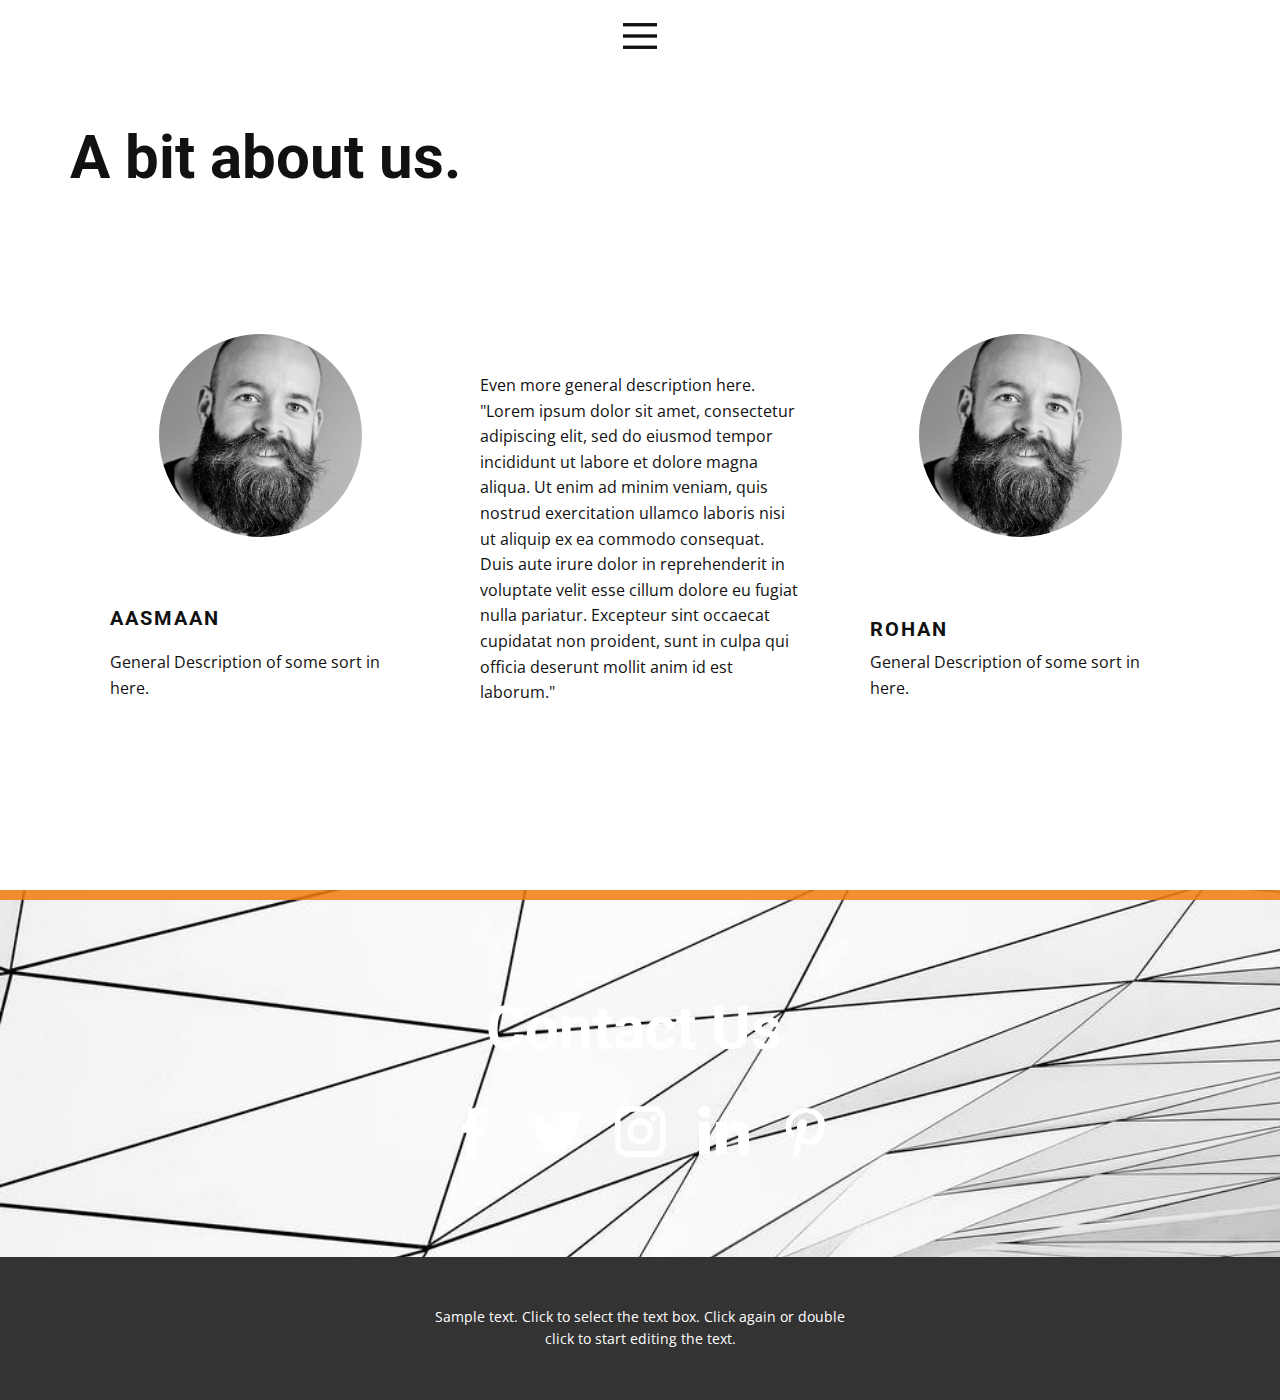
<file: About-us.html>
<!DOCTYPE html>
<html style="font-size: 16px;">
  <head>
    <meta name="viewport" content="width=device-width, initial-scale=1.0">
    <meta charset="utf-8">
    <meta name="keywords" content="Boost your brand with these key features, Our Team, testimonials, Contact Form">
    <meta name="description" content="">
    <meta name="page_type" content="np-template-header-footer-from-plugin">
    <title>About us</title>
    <link rel="stylesheet" href="nicepage.css" media="screen">
<link rel="stylesheet" href="About-us.css" media="screen">
    <script class="u-script" type="text/javascript" src="jquery.js" defer=""></script>
    <script class="u-script" type="text/javascript" src="nicepage.js" defer=""></script>
    <meta name="generator" content="Nicepage 3.11.0, nicepage.com">
    <link id="u-theme-google-font" rel="stylesheet" href="https://fonts.googleapis.com/css?family=Roboto:100,100i,300,300i,400,400i,500,500i,700,700i,900,900i|Open+Sans:300,300i,400,400i,600,600i,700,700i,800,800i">
    <link id="u-page-google-font" rel="stylesheet" href="https://fonts.googleapis.com/css?family=Open+Sans:300,300i,400,400i,600,600i,700,700i,800,800i">
    
    
    
    
    <script type="application/ld+json">{
		"@context": "http://schema.org",
		"@type": "Organization",
		"name": "",
		"url": "index.html"
}</script>
    <meta property="og:title" content="About us">
    <meta property="og:type" content="website">
    <meta name="theme-color" content="#0a5bf9">
    <link rel="canonical" href="index.html">
    <meta property="og:url" content="index.html">
  </head>
  <body class="u-body"><header class="u-clearfix u-header u-header" id="sec-d12e"><div class="u-clearfix u-sheet u-valign-middle u-sheet-1">
        <nav class="u-align-left u-menu u-menu-dropdown u-offcanvas u-menu-1" data-responsive-from="XL">
          <div class="menu-collapse">
            <a class="u-button-style u-nav-link" href="#" style="padding: 9px 14px; font-size: calc(1em + 18px);">
              <svg class="u-svg-link" preserveAspectRatio="xMidYMin slice" viewBox="0 0 302 302" style=""><use xmlns:xlink="http://www.w3.org/1999/xlink" xlink:href="#svg-5c50"></use></svg>
              <svg xmlns="http://www.w3.org/2000/svg" xmlns:xlink="http://www.w3.org/1999/xlink" version="1.1" id="svg-5c50" x="0px" y="0px" viewBox="0 0 302 302" style="enable-background:new 0 0 302 302;" xml:space="preserve" class="u-svg-content"><g><rect y="36" width="302" height="30"></rect><rect y="236" width="302" height="30"></rect><rect y="136" width="302" height="30"></rect>
</g><g></g><g></g><g></g><g></g><g></g><g></g><g></g><g></g><g></g><g></g><g></g><g></g><g></g><g></g><g></g></svg>
            </a>
          </div>
          <div class="u-custom-menu u-nav-container">
            <ul class="u-nav u-unstyled u-nav-1"><li class="u-nav-item"><a class="u-button-style u-nav-link u-text-active-palette-1-base u-text-hover-palette-2-base" href="Home.html" style="padding: 10px 20px;">Home</a>
</li><li class="u-nav-item"><a class="u-button-style u-nav-link u-text-active-palette-1-base u-text-hover-palette-2-base" href="About-us.html" style="padding: 10px 20px;">About us</a>
</li></ul>
          </div>
          <div class="u-custom-menu u-nav-container-collapse">
            <div class="u-align-center u-black u-container-style u-inner-container-layout u-opacity u-opacity-95 u-sidenav">
              <div class="u-sidenav-overflow">
                <div class="u-menu-close"></div>
                <ul class="u-align-center u-nav u-popupmenu-items u-unstyled u-nav-2"><li class="u-nav-item"><a class="u-button-style u-nav-link" href="Home.html" style="padding: 10px 20px;">Home</a>
</li><li class="u-nav-item"><a class="u-button-style u-nav-link" href="About-us.html" style="padding: 10px 20px;">About us</a>
</li></ul>
              </div>
            </div>
            <div class="u-black u-menu-overlay u-opacity u-opacity-70"></div>
          </div>
        </nav>
      </div></header>
    <section class="u-clearfix u-section-1" id="sec-c384">
      <div class="u-clearfix u-sheet u-sheet-1">
        <h2 class="u-text u-text-1">A bit about us.</h2>
      </div>
    </section>
    <section class="u-clearfix u-section-2" id="sec-a5b7">
      <div class="u-clearfix u-sheet u-valign-middle u-sheet-1">
        <div class="u-clearfix u-expanded-width u-layout-wrap u-layout-wrap-1">
          <div class="u-layout">
            <div class="u-layout-row">
              <div class="u-size-20 u-size-30-md">
                <div class="u-layout-col">
                  <div class="u-container-style u-layout-cell u-size-30 u-layout-cell-1">
                    <div class="u-container-layout u-valign-top u-container-layout-1">
                      <img src="images/pexels-photo-842980.jpeg" alt="" class="u-image u-image-circle u-image-1" data-image-width="1031" data-image-height="1500">
                    </div>
                  </div>
                  <div class="u-container-style u-layout-cell u-size-30 u-layout-cell-2">
                    <div class="u-container-layout u-container-layout-2">
                      <h4 class="u-text u-text-1">aasmaan</h4>
                      <p class="u-custom-font u-font-open-sans u-text u-text-2">General Description of some sort in here.</p>
                    </div>
                  </div>
                </div>
              </div>
              <div class="u-size-20 u-size-30-md">
                <div class="u-layout-col">
                  <div class="u-container-style u-layout-cell u-size-60 u-layout-cell-3">
                    <div class="u-container-layout u-container-layout-3">
                      <p class="u-custom-font u-font-open-sans u-text u-text-3">Even more general description here. "Lorem ipsum dolor sit amet, consectetur adipiscing elit, sed do eiusmod tempor incididunt ut labore et dolore magna aliqua. Ut enim ad minim veniam, quis nostrud exercitation ullamco laboris nisi ut aliquip ex ea commodo consequat. Duis aute irure dolor in reprehenderit in voluptate velit esse cillum dolore eu fugiat nulla pariatur. Excepteur sint occaecat cupidatat non proident, sunt in culpa qui officia deserunt mollit anim id est laborum."</p>
                    </div>
                  </div>
                </div>
              </div>
              <div class="u-size-20 u-size-60-md">
                <div class="u-layout-col">
                  <div class="u-container-style u-layout-cell u-size-30 u-layout-cell-4">
                    <div class="u-container-layout u-container-layout-4">
                      <img src="images/pexels-photo-8429801.jpeg" alt="" class="u-image u-image-circle u-image-2" data-image-width="1031" data-image-height="1500">
                    </div>
                  </div>
                  <div class="u-align-left u-container-style u-layout-cell u-size-30 u-layout-cell-5">
                    <div class="u-container-layout u-container-layout-5">
                      <h4 class="u-text u-text-4">Rohan</h4>
                      <p class="u-custom-font u-font-open-sans u-text u-text-5">General Description of some sort in here.</p>
                    </div>
                  </div>
                </div>
              </div>
            </div>
          </div>
        </div>
      </div>
    </section>
    <section class="u-align-left u-clearfix u-image u-parallax u-shading u-section-3" data-image-width="1000" data-image-height="1500" id="sec-e7b6">
      <div class="u-clearfix u-sheet u-sheet-1">
        <h2 class="u-text u-text-1">Contact Us</h2>
        <div class="u-social-icons u-spacing-20 u-social-icons-1">
          <a class="u-social-url" target="_blank" href="www.google.com" title="TEMP LINK"><span class="u-icon u-icon-circle u-social-facebook u-social-icon u-icon-1">
          <svg class="u-svg-link" preserveAspectRatio="xMidYMin slice" viewBox="0 0 112 112" style=""><use xmlns:xlink="http://www.w3.org/1999/xlink" xlink:href="#svg-fdb7"></use></svg>
          <svg x="0px" y="0px" viewBox="0 0 112 112" id="svg-fdb7" class="u-svg-content"><path d="M75.5,28.8H65.4c-1.5,0-4,0.9-4,4.3v9.4h13.9l-1.5,15.8H61.4v45.1H42.8V58.3h-8.8V42.4h8.8V32.2 c0-7.4,3.4-18.8,18.8-18.8h13.8v15.4H75.5z"></path></svg>
        </span>
          </a>
          <a class="u-social-url" target="_blank" href="www.google.com" title="TEMP LINK"><span class="u-icon u-icon-circle u-social-icon u-social-twitter u-icon-2">
          <svg class="u-svg-link" preserveAspectRatio="xMidYMin slice" viewBox="0 0 112 112" style=""><use xmlns:xlink="http://www.w3.org/1999/xlink" xlink:href="#svg-48ce"></use></svg>
          <svg x="0px" y="0px" viewBox="0 0 112 112" id="svg-48ce" class="u-svg-content"><path d="M92.2,38.2c0,0.8,0,1.6,0,2.3c0,24.3-18.6,52.4-52.6,52.4c-10.6,0.1-20.2-2.9-28.5-8.2 c1.4,0.2,2.9,0.2,4.4,0.2c8.7,0,16.7-2.9,23-7.9c-8.1-0.2-14.9-5.5-17.3-12.8c1.1,0.2,2.4,0.2,3.4,0.2c1.6,0,3.3-0.2,4.8-0.7 c-8.4-1.6-14.9-9.2-14.9-18c0-0.2,0-0.2,0-0.2c2.5,1.4,5.4,2.2,8.4,2.3c-5-3.3-8.3-8.9-8.3-15.4c0-3.4,1-6.5,2.5-9.2 c9.1,11.1,22.7,18.5,38,19.2c-0.2-1.4-0.4-2.8-0.4-4.3c0.1-10,8.3-18.2,18.5-18.2c5.4,0,10.1,2.2,13.5,5.7c4.3-0.8,8.1-2.3,11.7-4.5 c-1.4,4.3-4.3,7.9-8.1,10.1c3.7-0.4,7.3-1.4,10.6-2.9C98.9,32.3,95.7,35.5,92.2,38.2z"></path></svg>
        </span>
          </a>
          <a class="u-social-url" target="_blank" href=""><span class="u-icon u-icon-circle u-social-icon u-social-instagram u-icon-3">
          <svg class="u-svg-link" preserveAspectRatio="xMidYMin slice" viewBox="0 0 112 112" style=""><use xmlns:xlink="http://www.w3.org/1999/xlink" xlink:href="#svg-b99f"></use></svg>
          <svg x="0px" y="0px" viewBox="0 0 112 112" id="svg-b99f" class="u-svg-content"><path d="M55.9,32.9c-12.8,0-23.2,10.4-23.2,23.2s10.4,23.2,23.2,23.2s23.2-10.4,23.2-23.2S68.7,32.9,55.9,32.9z M55.9,69.4c-7.4,0-13.3-6-13.3-13.3c-0.1-7.4,6-13.3,13.3-13.3s13.3,6,13.3,13.3C69.3,63.5,63.3,69.4,55.9,69.4z"></path><path d="M79.7,26.8c-3,0-5.4,2.5-5.4,5.4s2.5,5.4,5.4,5.4c3,0,5.4-2.5,5.4-5.4S82.7,26.8,79.7,26.8z"></path><path d="M78.2,11H33.5C21,11,10.8,21.3,10.8,33.7v44.7c0,12.6,10.2,22.8,22.7,22.8h44.7c12.6,0,22.7-10.2,22.7-22.7 V33.7C100.8,21.1,90.6,11,78.2,11z M91,78.4c0,7.1-5.8,12.8-12.8,12.8H33.5c-7.1,0-12.8-5.8-12.8-12.8V33.7 c0-7.1,5.8-12.8,12.8-12.8h44.7c7.1,0,12.8,5.8,12.8,12.8V78.4z"></path></svg>
        </span>
          </a>
          <a class="u-social-url" target="_blank" href="#"><span class="u-icon u-icon-circle u-social-icon u-social-linkedin u-icon-4">
          <svg class="u-svg-link" preserveAspectRatio="xMidYMin slice" viewBox="0 0 112 112" style=""><use xmlns:xlink="http://www.w3.org/1999/xlink" xlink:href="#svg-0461"></use></svg>
          <svg x="0px" y="0px" viewBox="0 0 112 112" id="svg-0461" class="u-svg-content"><path d="M33.8,96.8H14.5v-58h19.3V96.8z M24.1,30.9L24.1,30.9c-6.6,0-10.8-4.5-10.8-10.1c0-5.8,4.3-10.1,10.9-10.1 S34.9,15,35.1,20.8C35.1,26.4,30.8,30.9,24.1,30.9z M103.3,96.8H84.1v-31c0-7.8-2.7-13.1-9.8-13.1c-5.3,0-8.5,3.6-9.9,7.1 c-0.6,1.3-0.6,3-0.6,4.8V97H44.5c0,0,0.3-52.6,0-58h19.3v8.2c2.6-3.9,7.2-9.6,17.4-9.6c12.7,0,22.2,8.4,22.2,26.1V96.8z"></path></svg>
        </span>
          </a>
          <a class="u-social-url" target="_blank" href="#"><span class="u-icon u-icon-circle u-social-icon u-social-pinterest u-icon-5">
          <svg class="u-svg-link" preserveAspectRatio="xMidYMin slice" viewBox="0 0 112 112" style=""><use xmlns:xlink="http://www.w3.org/1999/xlink" xlink:href="#svg-20bc"></use></svg>
          <svg x="0px" y="0px" viewBox="0 0 112 112" id="svg-20bc" class="u-svg-content"><path d="M61.9,79.8c-5.5-0.3-7.8-3.1-12-5.8c-2.3,12.4-5.4,24.3-13.8,30.5c-2.6-18.7,3.8-32.8,6.9-47.7 c-5.1-8.7,0.7-26.2,11.5-21.9c13.5,5.4-11.6,32.3,5.1,35.7c17.6,3.5,24.7-30.5,13.8-41.4c-15.7-16.1-45.7-0.5-42,22.3 c0.9,5.6,6.7,7.2,2.3,15c-10.1-2.2-13-10.2-12.7-20.7c0.6-17.3,15.5-29.3,30.5-31.1c19-2.2,36.8,6.9,39.2,24.7 C93.4,59.5,82.3,81.3,61.9,79.8z"></path></svg>
        </span>
          </a>
        </div>
      </div>
    </section>
    
    
    <footer class="u-align-center u-clearfix u-footer u-grey-80 u-footer" id="sec-de31"><div class="u-clearfix u-sheet u-sheet-1">
        <p class="u-small-text u-text u-text-variant u-text-1">Sample text. Click to select the text box. Click again or double click to start editing the text.</p>
      </div></footer>
  </body>
</html>
</file>
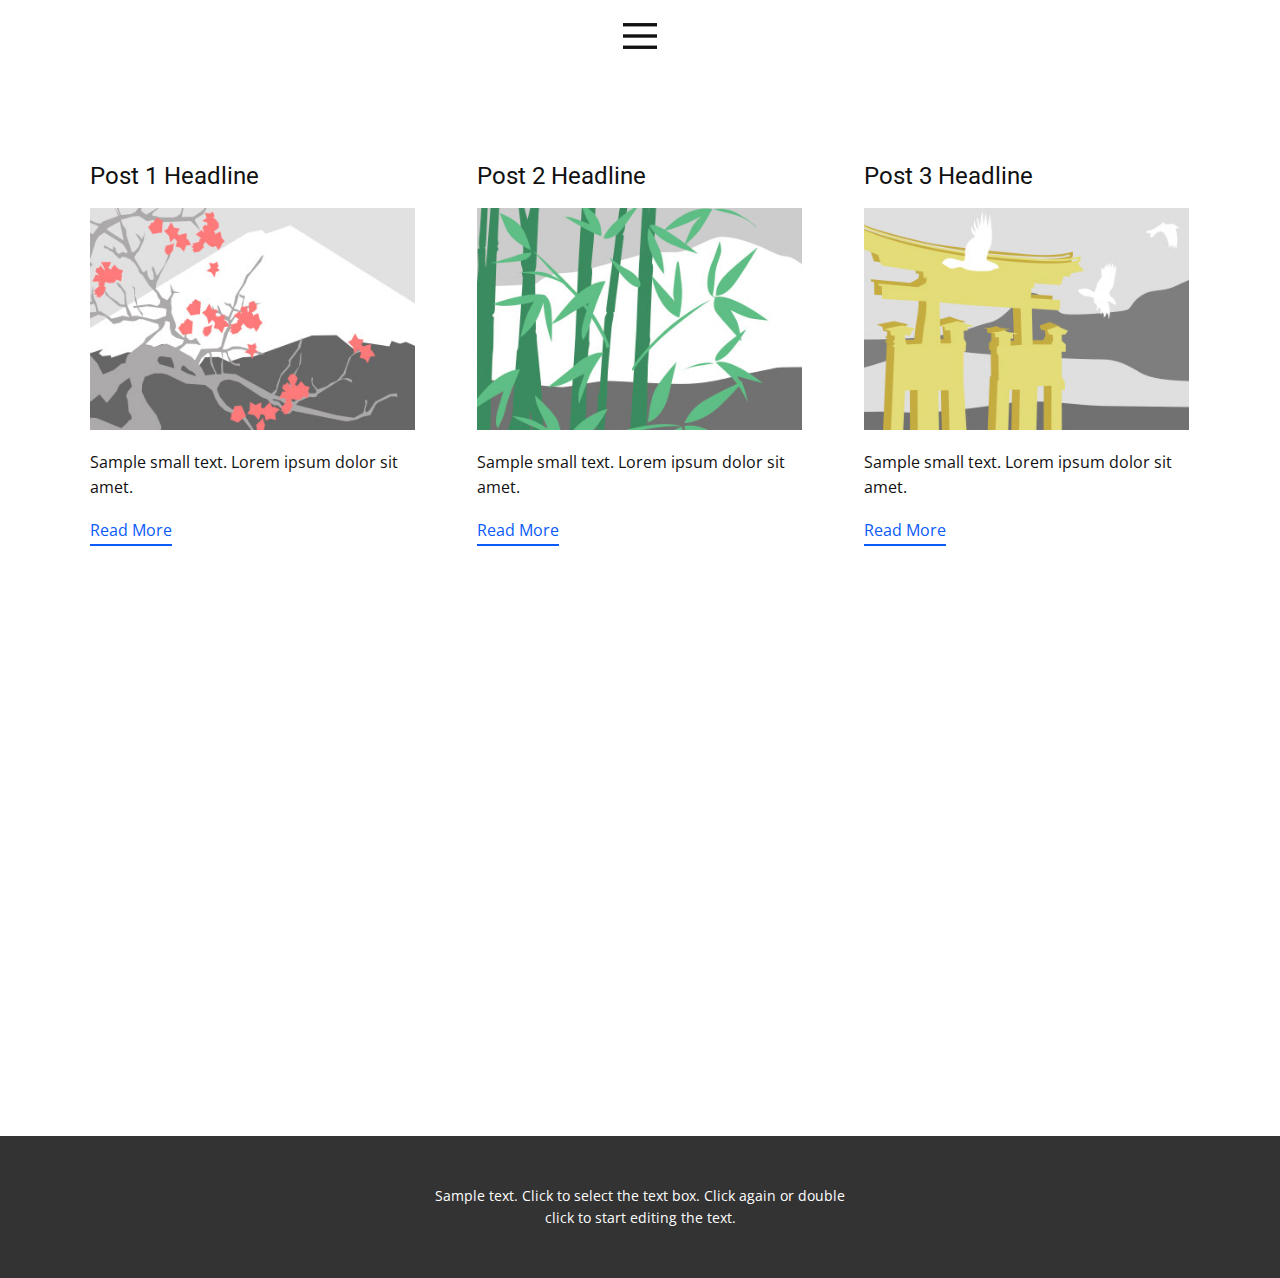
<file: Blog-Template.html>
<!DOCTYPE html>
<html style="font-size: 16px;">
  <head>
    <meta name="viewport" content="width=device-width, initial-scale=1.0">
    <meta charset="utf-8">
    <meta name="keywords" content="">
    <meta name="description" content="">
    <meta name="page_type" content="np-template-header-footer-from-plugin">
    <title>Blog Template</title>
    <link rel="stylesheet" href="nicepage.css" media="screen">
<link rel="stylesheet" href="Blog-Template.css" media="screen">
    <script class="u-script" type="text/javascript" src="jquery.js" defer=""></script>
    <script class="u-script" type="text/javascript" src="nicepage.js" defer=""></script>
    <meta name="generator" content="Nicepage 3.11.0, nicepage.com">
    <link id="u-theme-google-font" rel="stylesheet" href="https://fonts.googleapis.com/css?family=Roboto:100,100i,300,300i,400,400i,500,500i,700,700i,900,900i|Open+Sans:300,300i,400,400i,600,600i,700,700i,800,800i">
    
    
    
    <script type="application/ld+json">{
		"@context": "http://schema.org",
		"@type": "Organization",
		"name": "",
		"url": "index.html"
}</script>
    <meta property="og:title" content="Blog Template">
    <meta property="og:type" content="website">
    <meta name="theme-color" content="#0a5bf9">
    <link rel="canonical" href="index.html">
    <meta property="og:url" content="index.html">
  </head>
  <body class="u-body"><header class="u-clearfix u-header u-header" id="sec-d12e"><div class="u-clearfix u-sheet u-valign-middle u-sheet-1">
        <nav class="u-align-left u-menu u-menu-dropdown u-offcanvas u-menu-1" data-responsive-from="XL">
          <div class="menu-collapse">
            <a class="u-button-style u-nav-link" href="#" style="padding: 9px 14px; font-size: calc(1em + 18px);">
              <svg class="u-svg-link" preserveAspectRatio="xMidYMin slice" viewBox="0 0 302 302" style=""><use xmlns:xlink="http://www.w3.org/1999/xlink" xlink:href="#svg-5c50"></use></svg>
              <svg xmlns="http://www.w3.org/2000/svg" xmlns:xlink="http://www.w3.org/1999/xlink" version="1.1" id="svg-5c50" x="0px" y="0px" viewBox="0 0 302 302" style="enable-background:new 0 0 302 302;" xml:space="preserve" class="u-svg-content"><g><rect y="36" width="302" height="30"></rect><rect y="236" width="302" height="30"></rect><rect y="136" width="302" height="30"></rect>
</g><g></g><g></g><g></g><g></g><g></g><g></g><g></g><g></g><g></g><g></g><g></g><g></g><g></g><g></g><g></g></svg>
            </a>
          </div>
          <div class="u-custom-menu u-nav-container">
            <ul class="u-nav u-unstyled u-nav-1"><li class="u-nav-item"><a class="u-button-style u-nav-link u-text-active-palette-1-base u-text-hover-palette-2-base" href="Home.html" style="padding: 10px 20px;">Home</a>
</li><li class="u-nav-item"><a class="u-button-style u-nav-link u-text-active-palette-1-base u-text-hover-palette-2-base" href="About-us.html" style="padding: 10px 20px;">About us</a>
</li></ul>
          </div>
          <div class="u-custom-menu u-nav-container-collapse">
            <div class="u-align-center u-black u-container-style u-inner-container-layout u-opacity u-opacity-95 u-sidenav">
              <div class="u-sidenav-overflow">
                <div class="u-menu-close"></div>
                <ul class="u-align-center u-nav u-popupmenu-items u-unstyled u-nav-2"><li class="u-nav-item"><a class="u-button-style u-nav-link" href="Home.html" style="padding: 10px 20px;">Home</a>
</li><li class="u-nav-item"><a class="u-button-style u-nav-link" href="About-us.html" style="padding: 10px 20px;">About us</a>
</li></ul>
              </div>
            </div>
            <div class="u-black u-menu-overlay u-opacity u-opacity-70"></div>
          </div>
        </nav>
      </div></header>
    <section class="u-clearfix u-section-1" id="sec-68f1">
      <div class="u-clearfix u-sheet u-valign-middle u-sheet-1"><!--blog--><!--blog_options_json--><!--{"type":"Recent","source":"","tags":"","count":""}--><!--/blog_options_json-->
        <div class="u-blog u-expanded-width u-repeater u-repeater-1"><!--blog_post-->
          <div class="u-blog-post u-container-style u-repeater-item u-white u-repeater-item-1">
            <div class="u-container-layout u-similar-container u-valign-top u-container-layout-1"><!--blog_post_header-->
              <h4 class="u-blog-control u-text u-text-1">
                <a class="u-post-header-link" href="blog/post.html"><!--blog_post_header_content-->Post 1 Headline<!--/blog_post_header_content--></a>
              </h4><!--/blog_post_header--><!--blog_post_image-->
              <img alt="" class="u-blog-control u-expanded-width u-image u-image-default u-image-1" src="images/1.jpeg"><!--/blog_post_image--><!--blog_post_content-->
              <div class="u-blog-control u-post-content u-text u-text-2"><!--blog_post_content_content-->Sample small text. Lorem ipsum dolor sit amet.<!--/blog_post_content_content--></div><!--/blog_post_content--><!--blog_post_readmore-->
              <a href="blog/post.html" class="u-blog-control u-border-2 u-border-palette-1-base u-btn u-btn-rectangle u-button-style u-none u-btn-1"><!--blog_post_readmore_content-->Read More<!--/blog_post_readmore_content--></a><!--/blog_post_readmore-->
            </div>
          </div><!--/blog_post--><!--blog_post-->
          <div class="u-blog-post u-container-style u-repeater-item u-video-cover u-white">
            <div class="u-container-layout u-similar-container u-valign-top u-container-layout-2"><!--blog_post_header-->
              <h4 class="u-blog-control u-text u-text-3">
                <a class="u-post-header-link" href="blog/post-1.html"><!--blog_post_header_content-->Post 2 Headline<!--/blog_post_header_content--></a>
              </h4><!--/blog_post_header--><!--blog_post_image-->
              <img alt="" class="u-blog-control u-expanded-width u-image u-image-default u-image-2" src="images/2.jpeg"><!--/blog_post_image--><!--blog_post_content-->
              <div class="u-blog-control u-post-content u-text u-text-4"><!--blog_post_content_content-->Sample small text. Lorem ipsum dolor sit amet.<!--/blog_post_content_content--></div><!--/blog_post_content--><!--blog_post_readmore-->
              <a href="blog/post-1.html" class="u-blog-control u-border-2 u-border-palette-1-base u-btn u-btn-rectangle u-button-style u-none u-btn-2"><!--blog_post_readmore_content-->Read More<!--/blog_post_readmore_content--></a><!--/blog_post_readmore-->
            </div>
          </div><!--/blog_post--><!--blog_post-->
          <div class="u-blog-post u-container-style u-repeater-item u-video-cover u-white">
            <div class="u-container-layout u-similar-container u-valign-top u-container-layout-3"><!--blog_post_header-->
              <h4 class="u-blog-control u-text u-text-5">
                <a class="u-post-header-link" href="blog/post-2.html"><!--blog_post_header_content-->Post 3 Headline<!--/blog_post_header_content--></a>
              </h4><!--/blog_post_header--><!--blog_post_image-->
              <img alt="" class="u-blog-control u-expanded-width u-image u-image-default u-image-3" src="images/3.jpeg"><!--/blog_post_image--><!--blog_post_content-->
              <div class="u-blog-control u-post-content u-text u-text-6"><!--blog_post_content_content-->Sample small text. Lorem ipsum dolor sit amet.<!--/blog_post_content_content--></div><!--/blog_post_content--><!--blog_post_readmore-->
              <a href="blog/post-2.html" class="u-blog-control u-border-2 u-border-palette-1-base u-btn u-btn-rectangle u-button-style u-none u-btn-3"><!--blog_post_readmore_content-->Read More<!--/blog_post_readmore_content--></a><!--/blog_post_readmore-->
            </div>
          </div><!--/blog_post-->
        </div><!--/blog-->
      </div>
    </section>
    <section class="u-clearfix u-section-2" id="sec-77c7">
      <div class="u-clearfix u-sheet u-sheet-1"></div>
    </section>
    
    
    <footer class="u-align-center u-clearfix u-footer u-grey-80 u-footer" id="sec-de31"><div class="u-clearfix u-sheet u-sheet-1">
        <p class="u-small-text u-text u-text-variant u-text-1">Sample text. Click to select the text box. Click again or double click to start editing the text.</p>
      </div></footer>
  </body>
</html>
</file>
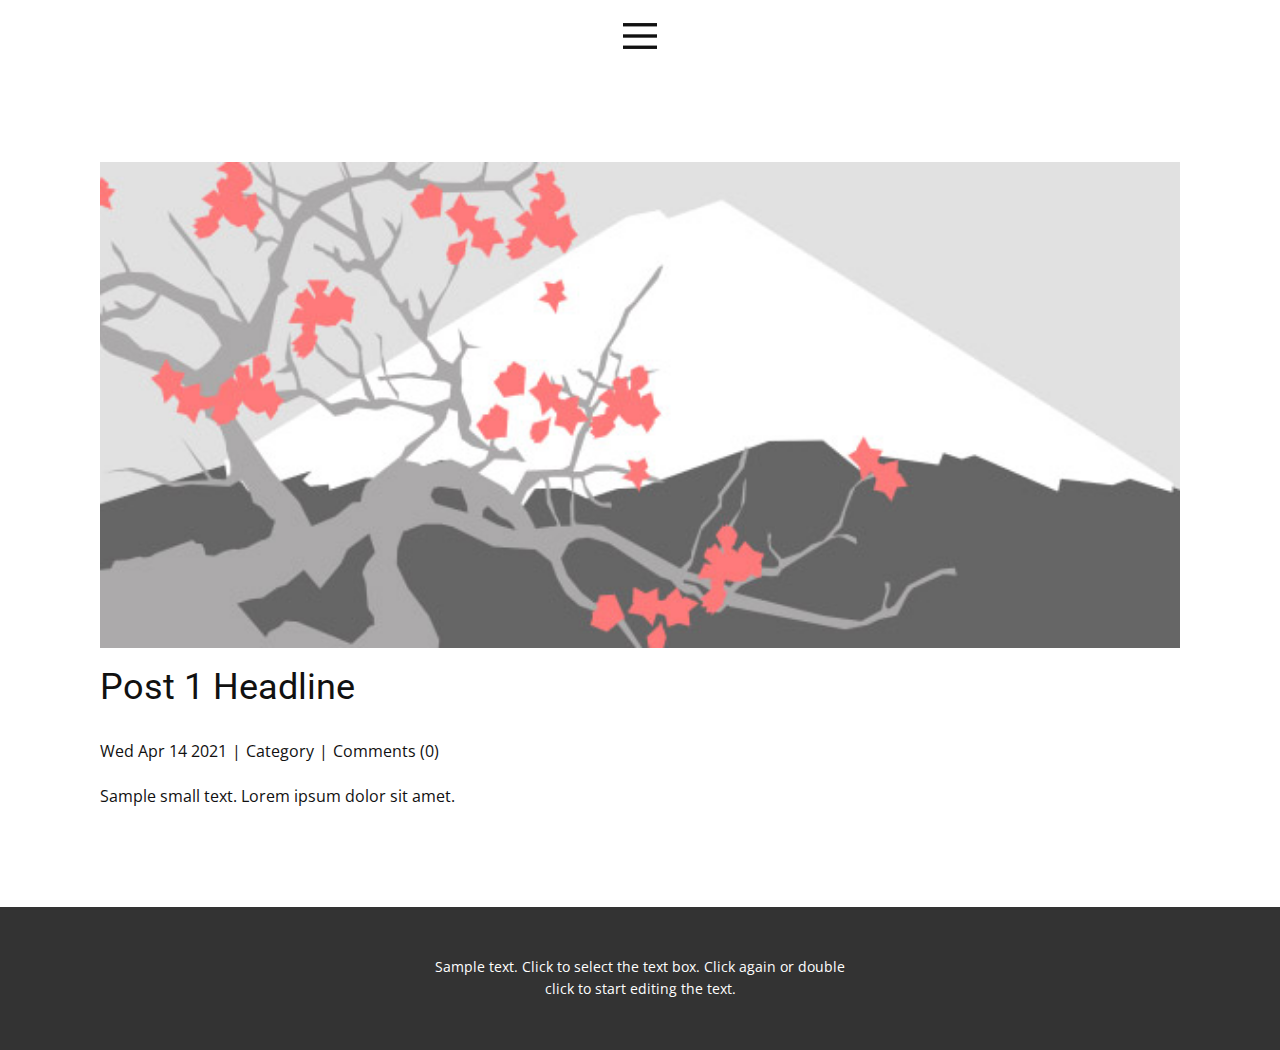
<file: Post-Template.html>
<!DOCTYPE html>
<html style="font-size: 16px;">
  <head>
    <meta name="viewport" content="width=device-width, initial-scale=1.0">
    <meta charset="utf-8">
    <meta name="keywords" content="Post 1 Headline">
    <meta name="description" content="">
    <meta name="page_type" content="np-template-header-footer-from-plugin">
    <title>Post Template</title>
    <link rel="stylesheet" href="nicepage.css" media="screen">
<link rel="stylesheet" href="Post-Template.css" media="screen">
    <script class="u-script" type="text/javascript" src="jquery.js" defer=""></script>
    <script class="u-script" type="text/javascript" src="nicepage.js" defer=""></script>
    <meta name="generator" content="Nicepage 3.11.0, nicepage.com">
    <link id="u-theme-google-font" rel="stylesheet" href="https://fonts.googleapis.com/css?family=Roboto:100,100i,300,300i,400,400i,500,500i,700,700i,900,900i|Open+Sans:300,300i,400,400i,600,600i,700,700i,800,800i">
    
    
    <script type="application/ld+json">{
		"@context": "http://schema.org",
		"@type": "Organization",
		"name": "",
		"url": "index.html"
}</script>
    <meta property="og:title" content="Post Template">
    <meta property="og:type" content="website">
    <meta name="theme-color" content="#0a5bf9">
    <link rel="canonical" href="index.html">
    <meta property="og:url" content="index.html">
  </head>
  <body class="u-body"><header class="u-clearfix u-header u-header" id="sec-d12e"><div class="u-clearfix u-sheet u-valign-middle u-sheet-1">
        <nav class="u-align-left u-menu u-menu-dropdown u-offcanvas u-menu-1" data-responsive-from="XL">
          <div class="menu-collapse">
            <a class="u-button-style u-nav-link" href="#" style="padding: 9px 14px; font-size: calc(1em + 18px);">
              <svg class="u-svg-link" preserveAspectRatio="xMidYMin slice" viewBox="0 0 302 302" style=""><use xmlns:xlink="http://www.w3.org/1999/xlink" xlink:href="#svg-5c50"></use></svg>
              <svg xmlns="http://www.w3.org/2000/svg" xmlns:xlink="http://www.w3.org/1999/xlink" version="1.1" id="svg-5c50" x="0px" y="0px" viewBox="0 0 302 302" style="enable-background:new 0 0 302 302;" xml:space="preserve" class="u-svg-content"><g><rect y="36" width="302" height="30"></rect><rect y="236" width="302" height="30"></rect><rect y="136" width="302" height="30"></rect>
</g><g></g><g></g><g></g><g></g><g></g><g></g><g></g><g></g><g></g><g></g><g></g><g></g><g></g><g></g><g></g></svg>
            </a>
          </div>
          <div class="u-custom-menu u-nav-container">
            <ul class="u-nav u-unstyled u-nav-1"><li class="u-nav-item"><a class="u-button-style u-nav-link u-text-active-palette-1-base u-text-hover-palette-2-base" href="Home.html" style="padding: 10px 20px;">Home</a>
</li><li class="u-nav-item"><a class="u-button-style u-nav-link u-text-active-palette-1-base u-text-hover-palette-2-base" href="About-us.html" style="padding: 10px 20px;">About us</a>
</li></ul>
          </div>
          <div class="u-custom-menu u-nav-container-collapse">
            <div class="u-align-center u-black u-container-style u-inner-container-layout u-opacity u-opacity-95 u-sidenav">
              <div class="u-sidenav-overflow">
                <div class="u-menu-close"></div>
                <ul class="u-align-center u-nav u-popupmenu-items u-unstyled u-nav-2"><li class="u-nav-item"><a class="u-button-style u-nav-link" href="Home.html" style="padding: 10px 20px;">Home</a>
</li><li class="u-nav-item"><a class="u-button-style u-nav-link" href="About-us.html" style="padding: 10px 20px;">About us</a>
</li></ul>
              </div>
            </div>
            <div class="u-black u-menu-overlay u-opacity u-opacity-70"></div>
          </div>
        </nav>
      </div></header>
    <section class="u-align-center u-clearfix u-section-1" id="sec-df1c">
      <div class="u-clearfix u-sheet u-valign-middle-md u-valign-middle-sm u-valign-middle-xs u-sheet-1"><!--post_details--><!--post_details_options_json--><!--{"source":""}--><!--/post_details_options_json--><!--blog_post-->
        <div class="u-container-style u-expanded-width u-post-details u-post-details-1">
          <div class="u-container-layout u-valign-middle u-container-layout-1"><!--blog_post_image-->
            <img alt="" class="u-blog-control u-expanded-width u-image u-image-default u-image-1" src="images/1.jpeg"><!--/blog_post_image--><!--blog_post_header-->
            <h2 class="u-blog-control u-text u-text-1">
              <a class="u-post-header-link" href="blog/post.html"><!--blog_post_header_content-->Post 1 Headline<!--/blog_post_header_content--></a>
            </h2><!--/blog_post_header--><!--blog_post_metadata-->
            <div class="u-blog-control u-metadata u-metadata-1"><!--blog_post_metadata_date-->
              <span class="u-meta-date u-meta-icon"><!--blog_post_metadata_date_content-->Wed Apr 14 2021<!--/blog_post_metadata_date_content--></span><!--/blog_post_metadata_date--><!--blog_post_metadata_category-->
              <span class="u-meta-category u-meta-icon"><!--blog_post_metadata_category_content-->Category<!--/blog_post_metadata_category_content--></span><!--/blog_post_metadata_category--><!--blog_post_metadata_comments-->
              <span class="u-meta-comments u-meta-icon"><!--blog_post_metadata_comments_content-->Comments (0)<!--/blog_post_metadata_comments_content--></span><!--/blog_post_metadata_comments-->
            </div><!--/blog_post_metadata--><!--blog_post_content-->
            <div class="u-align-justify u-blog-control u-post-content u-text u-text-2"><!--blog_post_content_content-->Sample small text. Lorem ipsum dolor sit amet.<!--/blog_post_content_content--></div><!--/blog_post_content-->
          </div>
        </div><!--/blog_post--><!--/post_details-->
      </div>
    </section>
    
    
    <footer class="u-align-center u-clearfix u-footer u-grey-80 u-footer" id="sec-de31"><div class="u-clearfix u-sheet u-sheet-1">
        <p class="u-small-text u-text u-text-variant u-text-1">Sample text. Click to select the text box. Click again or double click to start editing the text.</p>
      </div></footer>
  </body>
</html>
</file>
